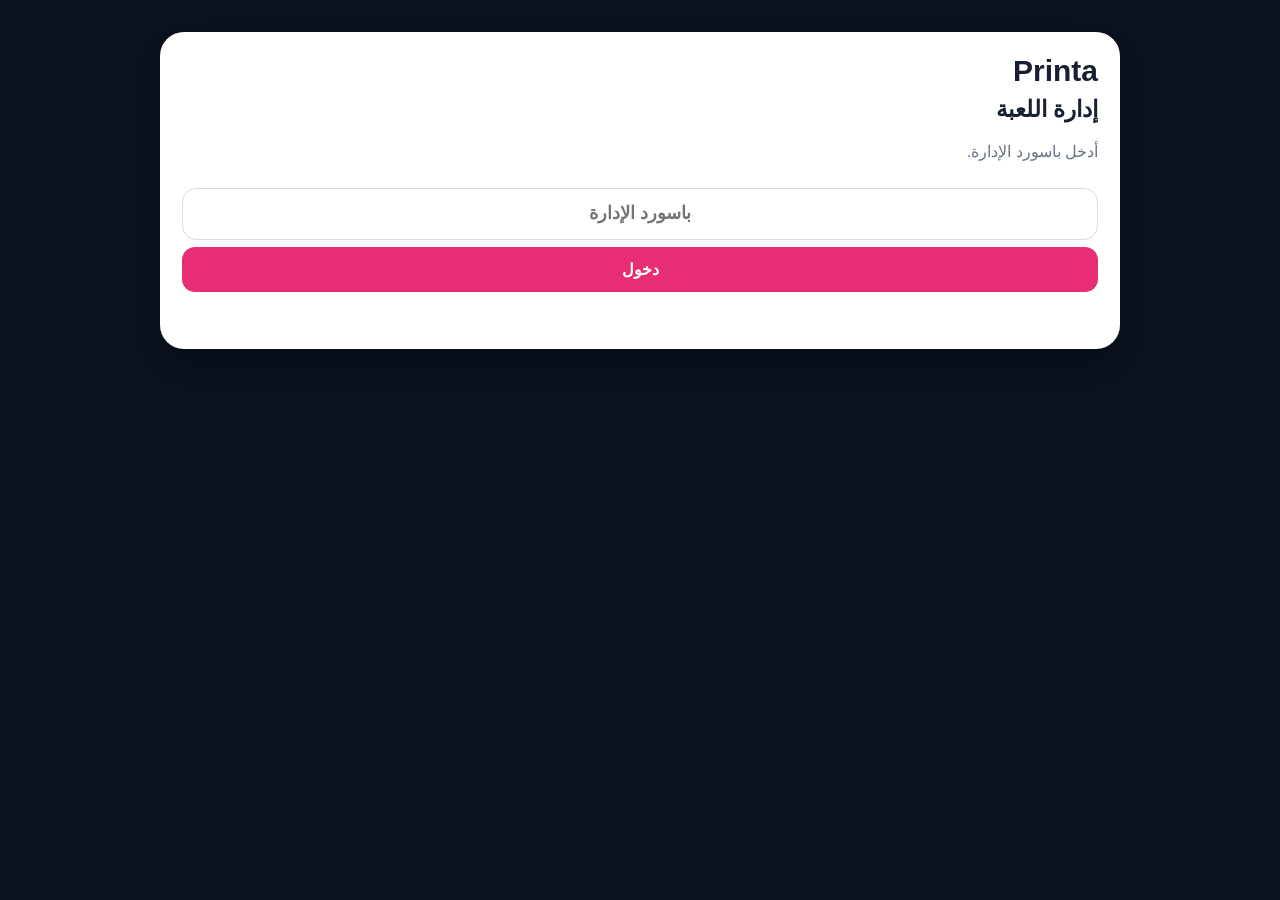
<file: admin/index.html>
<!doctype html><html lang="ar" dir="rtl"><head><meta charset="utf-8"><meta name="viewport" content="width=device-width,initial-scale=1"><title>Printa Admin</title>
<style>*{box-sizing:border-box}body{margin:0;background:#0b1220;color:#fff;font-family:Tahoma,Arial;padding:18px}.wrap{max-width:520px;margin:auto}.card{background:#fff;color:#172033;border-radius:24px;padding:22px;margin:14px 0;box-shadow:0 15px 40px #0005}.brand{font-size:30px;font-weight:900}h1{font-size:23px;margin:8px 0}h2{font-size:20px}p{color:#697386;line-height:1.6}input{width:100%;height:52px;border:1px solid #d7dce5;border-radius:14px;text-align:center;font:bold 18px Tahoma;margin:7px 0}button{border:0;border-radius:13px;padding:13px;background:#e72e75;color:white;font:bold 16px Tahoma;cursor:pointer}.full{width:100%}.msg{text-align:center;min-height:25px;margin-top:10px;font-weight:bold}.gift{display:grid;grid-template-columns:1fr 76px;gap:8px;align-items:center;border-top:1px solid #eee;padding:12px 0}.gift b{font-size:15px}.gift small{display:block;color:#7b8495;margin-top:4px}.qty{height:42px;margin:0}.save{background:#172033;width:100%;margin-top:12px}.note{font-size:12px;color:#8b93a3;text-align:center}[hidden]{display:none!important}.wrap{max-width:960px}.gift{display:block;padding:16px 0}.gift small{display:block;line-height:1.8}.fields{display:grid;grid-template-columns:90px 1fr 1fr;gap:10px;align-items:center;margin-top:8px}.fields label{font-size:12px}.fields input{height:42px;font-size:16px}.fields .en{width:22px;height:22px;display:block}.spinRow{overflow-wrap:anywhere;display:flex;justify-content:space-between;gap:12px;align-items:center;border-top:1px solid #ddd;padding:12px 0;font-size:13px;line-height:1.8}button:disabled{opacity:.5;cursor:default}.msg{overflow-wrap:anywhere}#customer{color:#183e83}@media(max-width:460px){.fields{grid-template-columns:60px 1fr 1fr}.card{padding:16px}.spinRow{flex-wrap:wrap}}
</style></head><body><div class="wrap"><div id="authCard" class="card"><div class="brand">Printa</div><h1>إدارة اللعبة</h1><p>أدخل باسورد الإدارة.</p><input id="adminPassword" type="password" inputmode="numeric" autocomplete="current-password" placeholder="باسورد الإدارة"><button id="login" class="full">دخول</button><div id="authmsg" class="msg"></div></div><div id="controls" hidden><button id="logout">تسجيل الخروج</button><div id="activationStatus" class="msg"></div>
<div class="card"><div class="brand">Printa</div><h1>🎮 إدارة اللعبة</h1><p>ابحث عن رصيد العميل، أو أضف العدد الذي تختاره إلى رصيده الحالي.</p><input id="phone" inputmode="numeric" placeholder="01xxxxxxxxx"><div style="display:flex;gap:8px;align-items:center;margin:7px 0">
<input id="attemptCount" type="number" min="1" max="1000000" value="5" style="margin:0;flex:1" aria-label="عدد المحاولات">
<button class="full" id="add" style="flex:2">إضافة المحاولات</button>
</div><button id="search" class="full">بحث عن الرصيد الحالي</button><div id="customer" class="msg"></div><div class="msg" id="msg"></div></div>
<div class="card"><h2>🎁 إدارة جوائز العجلة</h2><p>تحكم في جوائز العجلة: الحد المتاح وتشغيل أو إيقاف كل جائزة.</p>
<p>الحد الإجمالي يشمل ما فاز به العملاء بالفعل. اتركه فارغًا ليكون غير محدود. وزن الاحتمال يُقسم على مجموع أوزان الجوائز المتاحة.</p><button id="reloadBank">تحديث البنك</button><div id="gifts"></div><button class="save" id="save">حفظ إعدادات الجوائز</button><div class="msg" id="bankmsg"></div></div>
<div class="card"><h2>سجل الجوائز والتسليم</h2><p>الفوز يحجز الجائزة من المخزون. تسجيل التسليم يوضح ما استلمه العميل بالفعل. يُعرض آخر 100 جائزة.</p><button id="reloadSpins">تحديث السجل</button><div id="spins"></div><div id="historymsg" class="msg"></div></div></div></div>
<script>
const U='https://hnwzpsbqznugfqmjysyt.supabase.co',K='sb_publishable_eQ27kGNwDRLLRCPb71aIFA_UPoxP3fq';
const el=id=>document.getElementById(id);
let session=null,bank=[],customer=null,pendingAdd=null,pendingSave=null;
const messages={ADMIN_REQUIRED:'هذا الحساب غير مصرح له بإدارة اللعبة.',CUSTOMER_NOT_FOUND:'رقم العميل غير مسجل.',STALE_SETTINGS:'تغيرت الإعدادات في صفحة أخرى. حدّث البنك قبل الحفظ.',INVALID_QUANTITY:'الحد الإجمالي لا يمكن أن يقل عن عدد مرات الفوز المسجلة.',KEEP_ONE_AVAILABLE_PRIZE:'يجب إبقاء جائزة متاحة واحدة على الأقل باحتمال أكبر من صفر.'};
function explain(e){for(const [k,v] of Object.entries(messages))if(e.message.includes(k))return v;return 'تعذر إتمام الطلب. '+e.message.slice(0,160)}
function norm(v){const a='٠١٢٣٤٥٦٧٨٩',b='۰۱۲۳۴۵۶۷۸۹';return String(v).replace(/[٠-٩]/g,x=>a.indexOf(x)).replace(/[۰-۹]/g,x=>b.indexOf(x)).replace(/\D/g,'')}
function saveSession(s){session=s;if(s)sessionStorage.setItem('printa_admin_auth',JSON.stringify(s));else sessionStorage.removeItem('printa_admin_auth')}
async function rpc(fn,obj={}){
 if(!session?.admin_token)throw Error('افتح الرابط الخاص بالإدارة');
 const r=await fetch(U+'/rest/v1/rpc/'+fn,{method:'POST',headers:{apikey:K,'x-printa-admin-token':session.admin_token,'Content-Type':'application/json'},body:JSON.stringify(obj)});
 const data=await r.json();if(!r.ok)throw Error(data.message||'تعذر الاتصال');return data;
}
async function activateBank(){
 if(!/^https?:$/.test(location.protocol)){el('activationStatus').textContent='بعد رفع الملفين سيتم إغلاق مسارات المحاولات القديمة تلقائيًا عند دخول الأدمن.';return}
 try{const r=await fetch('../game/index.html?v='+Date.now(),{cache:'no-store'});const html=await r.text();
 if(!r.ok||!html.includes('2026-10-07-server-bank-1'))throw Error('ارفع ملف اللعبة الجديد في game/index.html أولًا.');
 await rpc('admin_activate_game_bank');el('activationStatus').textContent='✅ البنك متصل بالسيرفر، ومسارات تعديل المحاولات القديمة مغلقة.';
 }catch(e){el('activationStatus').textContent='تفعيل الحماية لم يكتمل: '+explain(e)}
}
async function enter(){bank=await rpc('get_game_gift_bank');el('authCard').hidden=true;el('controls').hidden=false;draw();await loadSpins();await activateBank()}
el('logout').onclick=()=>{saveSession(null);localStorage.removeItem('printa_admin_password_ok');el('controls').hidden=true;el('authCard').hidden=false;customer=null;el('customer').textContent=''};
async function search(){const p=norm(el('phone').value);if(!/^01\d{9}$/.test(p))throw Error('راجع رقم الموبايل');customer=await rpc('admin_game_customer',{p_phone:p});el('customer').textContent=customer.name+' — الرصيد الحالي: '+customer.attempts+' محاولة';return p}
el('search').onclick=async()=>{el('search').disabled=true;try{await search();el('msg').textContent='';await loadSpins(customer.phone)}catch(e){el('msg').textContent=explain(e)}finally{el('search').disabled=false}};
el('add').onclick=async()=>{el('add').disabled=true;el('msg').textContent='جاري الإضافة…';try{const p=norm(el('phone').value),amount=Number(el('attemptCount').value);if(!/^01\d{9}$/.test(p)||!Number.isInteger(amount)||amount<1||amount>1000000)throw Error('أدخل رقمًا صحيحًا وعددًا من 1 إلى 1000000');
 const body=JSON.stringify({p,amount});if(!pendingAdd||pendingAdd.body!==body)pendingAdd={body,id:crypto.randomUUID()};
 const n=await rpc('admin_add_game_attempts',{p_phone:p,p_attempts:amount,p_request_id:pendingAdd.id});pendingAdd=null;await search();el('msg').textContent='✅ تمت الإضافة — الرصيد الآن '+n+' محاولة';
 }catch(e){el('msg').textContent=explain(e)}finally{el('add').disabled=false}};
function draw(){
 const host=el('gifts');host.replaceChildren();
 const totalWeight=bank.filter(g=>g.enabled&&(g.remaining===null||g.remaining>0)).reduce((n,g)=>n+Number(g.probability),0);
 for(const g of bank){
  const d=document.createElement('div');d.className='gift';d.dataset.id=g.id;
  const title=document.createElement('b');title.textContent=g.prize.icon+' '+g.prize.fullName;d.append(title);
  const stats=document.createElement('small');stats.textContent='المصروف بالفوز: '+g.awarded+' | المسلّم: '+g.redeemed+' | المتبقي للفوز: '+(g.remaining===null?'غير محدود':g.remaining);d.append(stats);
  const fields=document.createElement('div');fields.className='fields';
  fields.innerHTML='<label>تشغيل <input class="en" type="checkbox"></label><label>وزن الاحتمال <input class="prob" type="number" min="0" max="1000000" step="any"></label><label>الحد الإجمالي للفوز <input class="qty" type="number" min="0" step="1" placeholder="غير محدود"></label>';
  fields.querySelector('.en').checked=g.enabled;fields.querySelector('.prob').value=g.probability;fields.querySelector('.qty').value=g.total_quantity===null?'':g.total_quantity;
  if(['extra_attempt','no_prize'].includes(g.prize.type)){fields.querySelector('.qty').disabled=true;fields.querySelector('.qty').placeholder='لا يحتاج مخزونًا'}
  d.append(fields);const chance=document.createElement('small');chance.textContent='الاحتمال الحالي قبل قيود الدور: '+(g.enabled&&(g.remaining===null||g.remaining>0)&&totalWeight?100*g.probability/totalWeight:0).toFixed(2)+'%';d.append(chance);host.append(d);
 }
}
el('reloadBank').onclick=async()=>{try{bank=await rpc('get_game_gift_bank');draw();el('bankmsg').textContent='تم تحديث البنك من السيرفر'}catch(e){el('bankmsg').textContent=explain(e)}};
el('save').onclick=async()=>{el('save').disabled=true;el('bankmsg').textContent='جاري الحفظ…';try{
 const changes=[...document.querySelectorAll('#gifts .gift')].map(d=>{const g=bank.find(x=>x.id===d.dataset.id),q=d.querySelector('.qty').value.trim(),weight=Number(d.querySelector('.prob').value),limit=q===''?null:Number(q);if(!Number.isFinite(weight)||weight<0||weight>1000000||(limit!==null&&(!Number.isInteger(limit)||limit<g.awarded)))throw Error('راجع الاحتمال والحد الإجمالي: '+g.prize.fullName);return{id:g.id,enabled:d.querySelector('.en').checked,probability:weight,total_quantity:limit,revision:g.revision}});
 const body=JSON.stringify(changes);if(!pendingSave||pendingSave.body!==body)pendingSave={body,id:crypto.randomUUID()};bank=await rpc('admin_save_game_prizes',{p_changes:changes,p_request_id:pendingSave.id});pendingSave=null;draw();el('bankmsg').textContent='✅ تم حفظ البنك على Supabase؛ اللعبة ستقرأه من السيرفر';
 }catch(e){el('bankmsg').textContent=explain(e)}finally{el('save').disabled=false}};
async function loadSpins(phone=null){const rows=await rpc('admin_game_spins',{p_phone:phone});const host=el('spins');host.replaceChildren();if(!rows.length){host.textContent='لا توجد جوائز مسجلة بعد';return}for(const s of rows){const d=document.createElement('div');d.className='spinRow';const label=document.createElement('span');label.textContent=s.phone+' — '+s.prize.icon+' '+s.prize.fullName+' — '+new Date(s.created_at).toLocaleString('ar-EG')+' — مرجع الدور: '+(s.round_id||s.id);d.append(label);const btn=document.createElement('button');btn.textContent=s.redeemed_at?'تم التسليم ✅':'تسجيل التسليم';btn.disabled=!!s.redeemed_at;btn.onclick=async()=>{btn.disabled=true;try{await rpc('admin_redeem_game_spin',{p_spin_id:s.id});await loadSpins(phone);bank=await rpc('get_game_gift_bank');draw()}catch(e){btn.disabled=false;el('historymsg').textContent=explain(e)}};d.append(btn);host.append(d)}}
el('reloadSpins').onclick=()=>loadSpins(customer?.phone||null).catch(e=>el('historymsg').textContent=explain(e));
const ADMIN_PASSWORD='777';
const SAVED_ADMIN_TOKEN='afc50bfe3a0d54b16b7321575418d6766ef417fb0ed72e273e64170aa7d97b89';
function showAdmin(){el('authCard').hidden=true;el('controls').hidden=false;}
async function passwordLogin(){
 const v=el('adminPassword').value.trim();
 if(v!==ADMIN_PASSWORD){el('authmsg').textContent='الباسورد غير صحيح';return}
 localStorage.setItem('printa_admin_password_ok','1');
 session={admin_token:SAVED_ADMIN_TOKEN};
 saveSession(session);
 enter().catch(e=>{el('authmsg').textContent=explain(e)})
}
el('login').onclick=passwordLogin;
el('adminPassword').addEventListener('keydown',e=>{if(e.key==='Enter')passwordLogin()});
try{session=JSON.parse(sessionStorage.getItem('printa_admin_auth')||'null')}catch(e){}
const callback=new URLSearchParams(location.hash.slice(1));
if(callback.has('admin')){saveSession({admin_token:callback.get('admin')});history.replaceState(null,'',location.pathname+location.search)}
if(localStorage.getItem('printa_admin_password_ok')==='1'){
 session={admin_token:SAVED_ADMIN_TOKEN};
 saveSession(session);
}
if(session)enter().catch(e=>{
 saveSession(null);
 localStorage.removeItem('printa_admin_password_ok');
 el('controls').hidden=true;
 el('authCard').hidden=false;
 el('authmsg').textContent=explain(e);
});

</script></body></html>
</file>
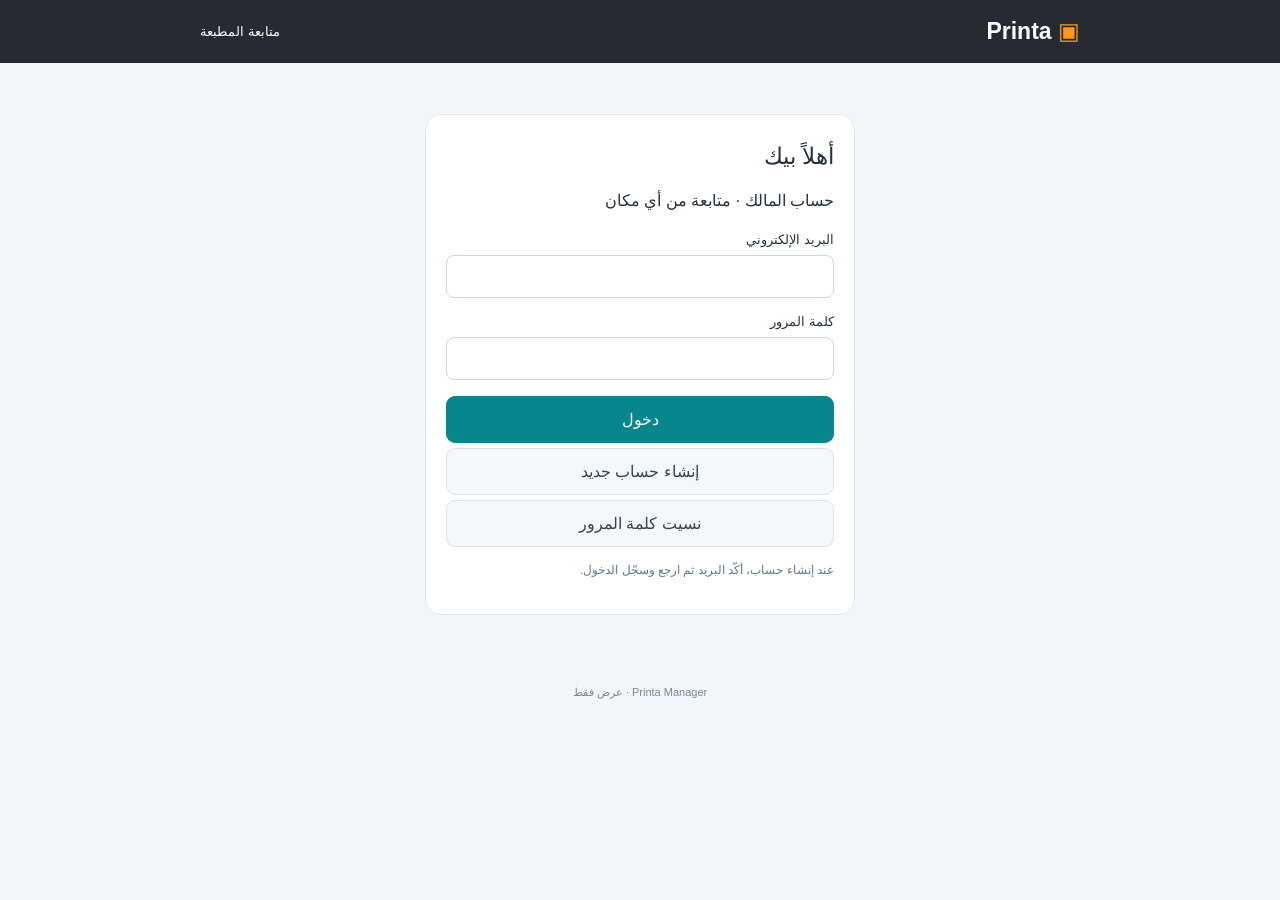
<file: cashier/index.html>
<!doctype html><html lang="ar" dir="rtl"><head><meta charset="utf-8"><meta name="viewport" content="width=device-width,initial-scale=1"><meta name="referrer" content="no-referrer"><meta http-equiv="Content-Security-Policy" content="default-src 'self'; script-src 'self'; style-src 'self'; connect-src https:; img-src 'self' data:; base-uri 'none'; form-action 'self'; object-src 'none'"><title>Printa · متابعة المطبعة</title><link rel="stylesheet" href="style.css?v=74"></head>
<body><header><span class="brand">Printa <b>▣</b></span><span>متابعة المطبعة</span></header><main>
<p id="notice" role="status" aria-live="polite"></p>
<section id="login" class="card"><h1>أهلاً بيك</h1><p>حساب المالك · متابعة من أي مكان</p><form id="login-form"><label>البريد الإلكتروني<input id="email" type="email" autocomplete="username" required maxlength="254" dir="ltr"></label><label>كلمة المرور<input id="password" type="password" autocomplete="current-password" required minlength="8" maxlength="128"></label><label id="confirm-password-row" hidden>تأكيد كلمة المرور<input id="confirm-password" type="password" autocomplete="new-password" minlength="8" maxlength="128"></label><button id="login-button" type="submit">دخول</button><button id="signup" type="button" class="secondary">إنشاء حساب جديد</button><button id="forgot" type="button" class="secondary">نسيت كلمة المرور</button></form><p class="hint">عند إنشاء حساب، أكّد البريد ثم ارجع وسجّل الدخول.</p></section>
<section id="recovery" class="card" hidden><h1>كلمة مرور جديدة</h1><form id="recovery-form"><label>كلمة المرور الجديدة<input id="new-password" type="password" autocomplete="new-password" required minlength="8" maxlength="128"></label><label>تأكيد كلمة المرور<input id="repeat-password" type="password" autocomplete="new-password" required minlength="8" maxlength="128"></label><button type="submit">حفظ كلمة المرور الجديدة</button><button id="cancel-recovery" type="button" class="secondary">إلغاء</button></form></section>
<section id="pair" class="card" hidden><h2>تأكيد ربط الجهاز الرئيسي</h2><p>وافق فقط إذا فتحت الرابط بنفسك من Printa على جهاز المطبعة. إعادة الربط توقف الجهاز الرئيسي السابق.</p><label>اسم المطبعة<input id="shop-name" maxlength="100" value="مطبعتي"></label><button id="approve">تأكيد الربط</button></section>
<section id="dashboard" hidden><div class="heading"><h1 id="shop-title"></h1><button id="refresh" class="secondary small">تحديث ↻</button></div><p id="freshness" class="hint"></p><div class="card filters"><label>من<input id="from" type="date"></label><label>إلى<input id="to" type="date"></label></div><div id="metrics" class="metrics"></div><section class="card"><h2>حركة المبيعات</h2><div id="trend" class="trend" aria-label="حركة المبيعات اليومية"></div></section><p class="hint">رصيد الدرج المعروض هو صافي حركة الفترة دون رصيد افتتاحي. المسدد لأوردرات الفترة قد يتغير بتحصيل لاحق. إجمالي المتبقي هو الحالي لكل الأوردرات.</p></section>
<section id="orders" class="card" hidden><h2>متابعة الأوردرات</h2><p class="hint">الفترة المختارة أعلاه حسب تاريخ تسجيل الأوردر. حالة السداد والتسليم هي الحالية عند آخر مزامنة. التعرف على الأوردر برقمه في البرنامج؛ أسماء العملاء والملفات لا تُرفع.</p><div class="order-filters"><label>بحث برقم الأوردر<input id="order-search" type="search" maxlength="64" placeholder="رقم الأوردر" dir="ltr"></label><label>الحالة<select id="order-status"><option value="">كل الحالات</option value="active">نشط</option><option value="cancelled">ملغى</option></select></label><label>السداد<select id="order-payment"><option value="">كل حالات السداد</option><option value="unpaid">عليه متبقي</option><option value="partial">سداد جزئي</option><option value="paid">مسدد بالكامل</option></select></label><label>التسليم<select id="order-delivery"><option value="">كل حالات التسليم</option><option value="pending">غير مسلّم</option><option value="delivered">مسلّم</option></select></label></div><p id="order-count" role="status" class="hint"></p><p id="order-summary" class="hint"></p><div id="order-list"></div><button id="order-more" class="secondary" hidden>عرض المزيد</button></section>
<section id="account" class="card" hidden><h2>حسابك</h2><button id="logout" class="secondary">خروج من هذا الموبايل</button><details><summary>إدارة الربط والأجهزة</summary><button id="revoke" class="secondary">إيقاف استقبال بيانات الرئيسي</button><button id="logout-all" class="secondary">إلغاء جلسات كل الموبايلات</button><p class="hint">إيقاف الرفع يحتفظ بآخر ملخص. إلغاء الجلسات يطلب تسجيل الدخول من جديد.</p></details></section>
</main><footer>Printa Manager · عرض فقط</footer><script src="config.js"></script><script type="module" src="app.js?v=74"></script></body></html>
</file>
<file: cashier/style.css>
:root{font-family:Tahoma,"Segoe UI",sans-serif;color:#26313e;background:#f3f6f8;font-synthesis:none}*{box-sizing:border-box}body{margin:0}header{background:#252a33;color:#fff;padding:18px max(18px,calc((100% - 880px)/2));display:flex;align-items:center;justify-content:space-between;gap:20px;font-size:13px}.brand{font-size:23px;font-weight:bold;direction:ltr}.brand b{color:#ff9813}main{max-width:900px;margin:auto;padding:16px}h1{font-size:23px;margin:8px 0 16px}h2{font-size:16px;margin:4px 0 16px}p{line-height:1.9}.card{background:white;border:1px solid #e1e7ed;border-radius:16px;padding:20px;margin:12px 0}#login{max-width:430px;margin:35px auto}label{display:block;font-size:13px;flex:1}input{display:block;width:100%;border:1px solid #cbd5df;border-radius:8px;padding:13px;font:inherit;margin:8px 0 16px;min-width:0;background:#fff;color:#26313e}button{border:1px solid #07868e;background:#07868e;color:white;border-radius:9px;padding:13px 16px;font:inherit;cursor:pointer;margin:5px 0;min-height:44px}button:disabled{opacity:.55;cursor:wait}.secondary{background:#f5f8fa;color:#334556;border-color:#dbe3ea}#login button,#account button{display:block;width:100%}.small{font-size:12px;padding:8px 12px}.hint{font-size:12px;color:#66788b}.heading,.filters{display:flex;justify-content:space-between;align-items:center;gap:12px}.heading h1{margin-bottom:0}.filters input{margin-bottom:0}.metrics{display:grid;grid-template-columns:repeat(3,1fr);gap:10px}.metric{border-radius:12px;padding:17px 12px;background:#fff;border:1px solid #e2e8ed}.metric span{display:block;font-size:12px;color:#65788a}.metric strong{display:block;margin-top:12px;font-size:24px;direction:ltr;text-align:right}.metric:first-child{background:#252a33;color:white}.metric:first-child span{color:#d2dbe5}.metric:nth-child(3n+2){background:#e8f5f2}.metric:nth-child(3n+3){background:#fff3df}.trend{display:flex;height:150px;align-items:stretch;gap:5px;direction:ltr;overflow:hidden}.bar{flex:1;display:flex;flex-direction:column;align-items:center;justify-content:flex-end;min-width:0}.bar i{display:block;width:75%;max-width:22px;background:#108b91;border-radius:4px 4px 0 0}.bar small{height:28px;font-size:9px;color:#66788b;padding-top:8px}summary{cursor:pointer;padding:14px 0;font-size:13px}footer{text-align:center;font-size:11px;color:#78899b;padding:20px}[hidden]{display:none!important}#notice:not(:empty){background:#fff2d9;border-radius:8px;padding:10px;font-size:13px}button:focus-visible,input:focus-visible{outline:3px solid #ef991a;outline-offset:2px}@media(max-width:550px){.metrics{grid-template-columns:repeat(2,1fr)}.metric strong{font-size:21px}.card{padding:15px}.bar small{font-size:8px}.filters{gap:8px}main{padding:12px}}

.order-filters{display:grid;grid-template-columns:2fr 1fr 1fr 1fr;gap:10px}.order-filters select{display:block;width:100%;margin:8px 0 16px;padding:12px 5px;border:1px solid #cbd5df;border-radius:8px;font:inherit;background:white;min-height:44px;color:inherit}.order-card{border:1px solid #dce5ec;border-radius:12px;padding:15px;margin:12px 0;background:#fbfcfd}.order-heading{display:flex;flex-wrap:wrap;justify-content:space-between;align-items:center;gap:10px}.order-heading strong{font-size:14px;overflow-wrap:anywhere}.order-badges{display:flex;gap:7px;margin-top:12px;flex-wrap:wrap}.badge{font-size:12px;padding:5px 8px;border-radius:6px}.badge.paid{background:#e4f4eb;color:#17663b}.badge.pending{background:#fff1d7;color:#805409}.badge.cancelled{background:#fbe7e9;color:#a3293c}.order-amounts{display:grid;grid-template-columns:repeat(3,1fr);gap:8px}.order-amounts dt{font-size:12px;color:#66788b}.order-amounts dd{margin:8px 0 0;font-size:17px;font-weight:bold;overflow-wrap:anywhere}#order-more{width:100%}@media(max-width:550px){.order-filters{grid-template-columns:1fr 1fr}.order-amounts dd{font-size:15px}}select:focus-visible{outline:3px solid #ef991a;outline-offset:2px}
</file>
